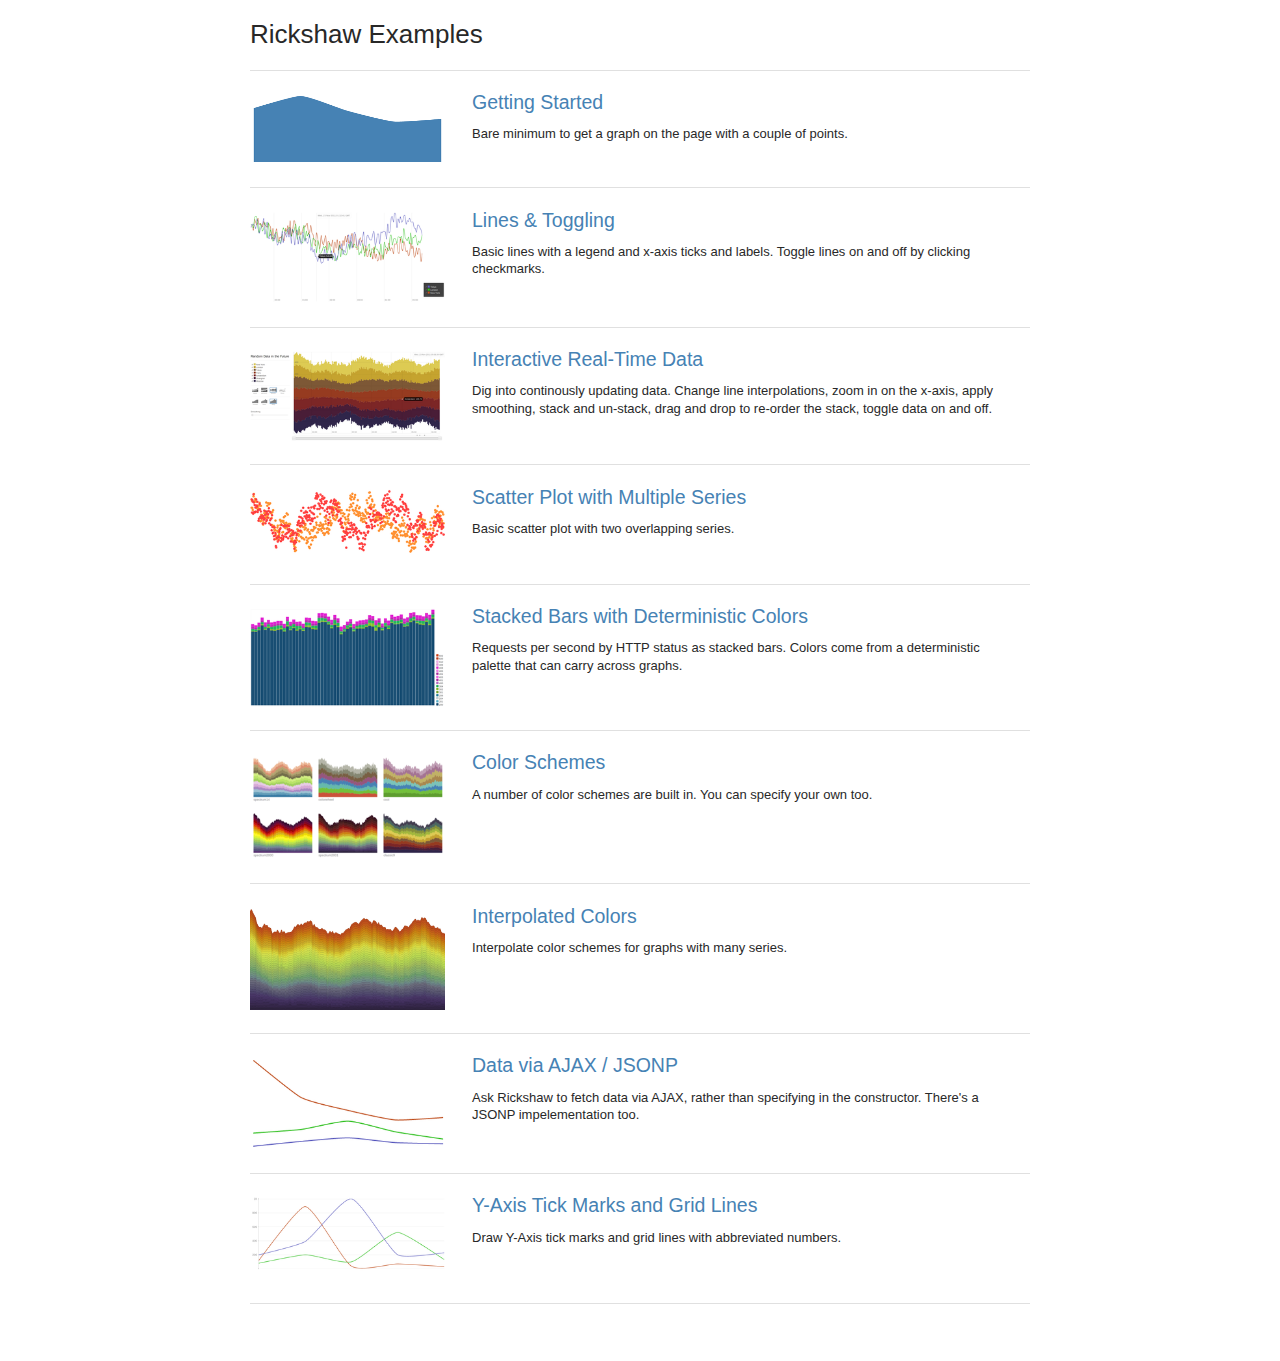
<file: html/scripts/rickshaw/examples/index.html>
<!doctype>
<style>
body {
	width: 780px;
	margin: auto;
	font-family: Arial, Helvetica, sans-serif;
	font-size: 13px;
	color: #282828;
	line-height: 135%;
}
section img {
	width: 25%;
	display: inline-block;
	vertical-align: top;
	margin: 0 3% 0 0;
	border: none;
}
div {
	width: 70%;
	display: inline-block;
	vertical-align: top;
}
a {
	text-decoration: none;
	color: steelblue;
}
a:hover {
	color: lightblue;
}
h1 {
	margin: 1em 0 1em 0;
	font-weight: normal;
}
h2 {
	font-weight: normal;
	margin: 0 0 0.7em 0;
	color: black;
	float: left;
}
section {
	border-top: 1px solid #e0e0e0;
	padding: 1.8em 0;
}
span {
	clear: both;
	display: block;
}
.clear {
	clear: both;
}
#start {
	height: 70px;
}
hr {
	margin-bottom: 40px;
	border: none;
	border-bottom: 1px solid #e0e0e0;
}
</style>
<h1>Rickshaw Examples</h1>

<section>
	<a href="start.html"><img src="screenshots/start.png" id="start"></a>
	<div>
		<h2><a href="start.html">Getting Started</a></h2>
		<span>
			Bare minimum to get a graph on the page with a couple of points.
		</span>
	</div>
</section>

<section>
	<a href="lines.html"><img src="screenshots/lines.png"></a>
	<div>
		<h2><a href="lines.html">Lines & Toggling</a></h2>
		<span>
			Basic lines with a legend and x-axis ticks and labels.  Toggle lines on and off by clicking checkmarks.
		</span>
	</div>
</section>

<section>
	<a href="extensions.html"><img src="screenshots/extensions.png"></a>
	<div>
		<h2><a href="extensions.html">Interactive Real-Time Data</a></h2>
		<span>
			Dig into continously updating data.  Change line interpolations, zoom in on the x-axis, apply smoothing, stack and un-stack, drag and drop to re-order the stack, toggle data on and off.
		</span>
	</div>
</section>

<section>
	<a href="scatterplot.html"><img src="screenshots/scatterplot.png"></a>
	<div>
		<h2><a href="scatterplot.html">Scatter Plot with Multiple Series</a></h2>
		<span>
			Basic scatter plot with two overlapping series.
		</span>
	</div>
</section>

<section>
	<a href="status.html"><img src="screenshots/status.png"></a>
	<div>
		<h2><a href="status.html">Stacked Bars with Deterministic Colors</a></h2>
		<span>
			Requests per second by HTTP status as stacked bars.  Colors come from a deterministic palette that can carry across graphs.
		</span>
	</div>
</section>

<section>
	<a href="colors.html"><img src="screenshots/colors.png"></a>
	<div>
		<h2><a href="colors.html">Color Schemes</a></h2>
		<span>
			A number of color schemes are built in.  You can specify your own too.
		</span>
	</div>
</section>

<section>
	<a href="stops.html"><img src="screenshots/stops.png"></a>
	<div>
		<h2><a href="stops.html">Interpolated Colors</a></h2>
		<span>
			Interpolate color schemes for graphs with many series.
		</span>
	</div>
</section>

<section>
	<a href="ajax.html"><img src="screenshots/ajax.png"></a>
	<div>
		<h2><a href="ajax.html">Data via AJAX / JSONP</a></h2>
		<span>
			Ask Rickshaw to fetch data via AJAX, rather than specifying in the constructor.  There's a JSONP impelementation too.
		</span>
	</div>
</section>

<section>
	<a href="y_axis.html"><img src="screenshots/y_axis.png"></a>
	<div>
		<h2><a href="y_axis.html">Y-Axis Tick Marks and Grid Lines</a></h2>
		<span>
			Draw Y-Axis tick marks and grid lines with abbreviated numbers.
		</span>
	</div>
</section>

<hr>
<br>
</file>
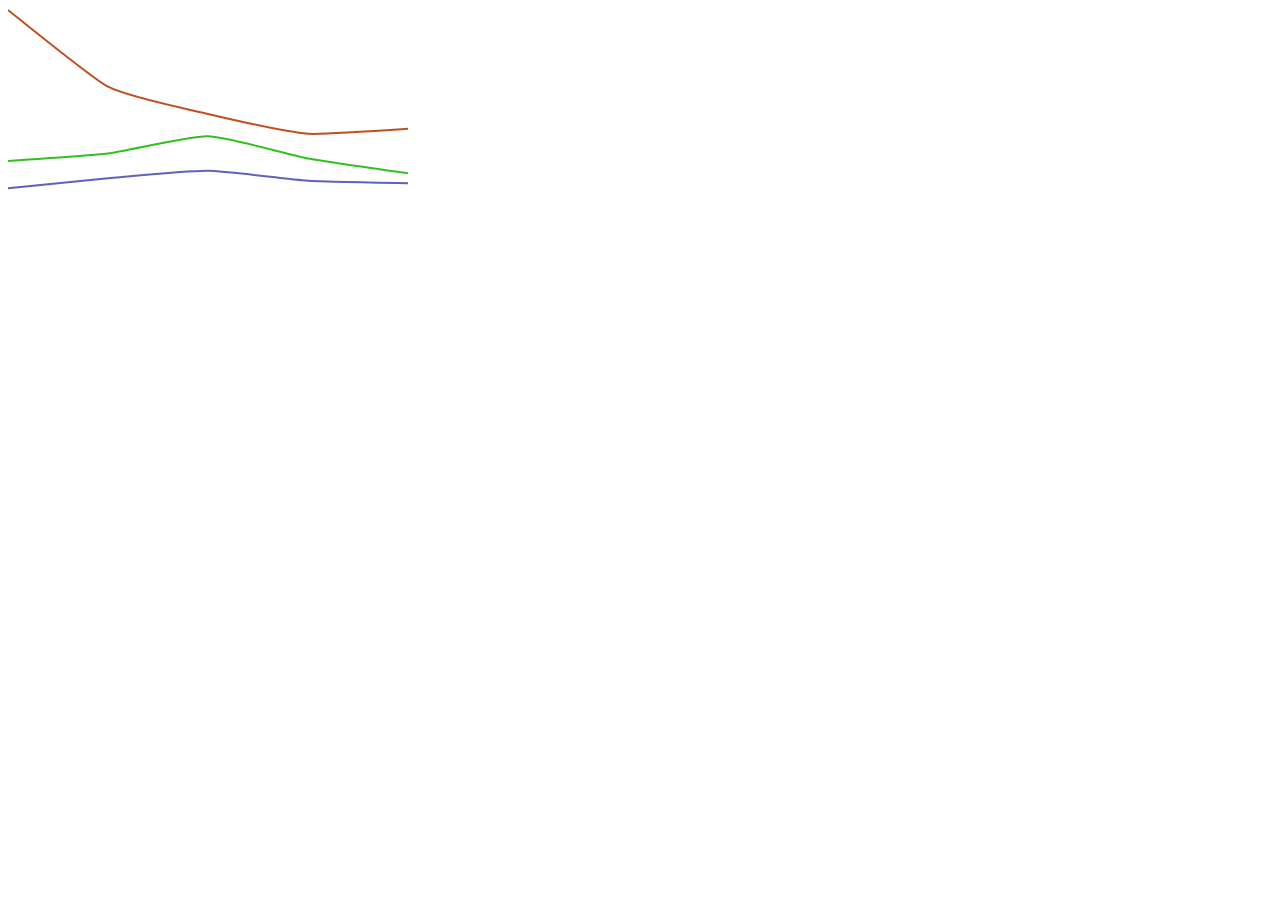
<file: html/scripts/rickshaw/examples/ajax.html>
<!doctype>
<head>
	<link type="text/css" rel="stylesheet" href="../src/css/graph.css">
	<link type="text/css" rel="stylesheet" href="css/lines.css">

	<script src="../vendor/d3.v2.js"></script>

	<script src="https://ajax.googleapis.com/ajax/libs/jquery/1.8.1/jquery.min.js"></script>

	<script src="../rickshaw.js"></script>
</head>
<body>

<div id="chart_container">
	<div id="chart"></div>
</div>

<script>

var ajaxGraph = new Rickshaw.Graph.Ajax( {

	element: document.getElementById("chart"),
	width: 400,
	height: 200,
	renderer: 'line',
	dataURL: 'data/data.json',
	onData: function(d) { d[0].data[0].y = 80; return d },
	series: [
		{
			name: 'New York',
			color: '#c05020',
		}, {
			name: 'London',
			color: '#30c020',
		}, {
			name: 'Tokyo',
			color: '#6060c0'
		}
	]
} );

</script>

</body>
</file>
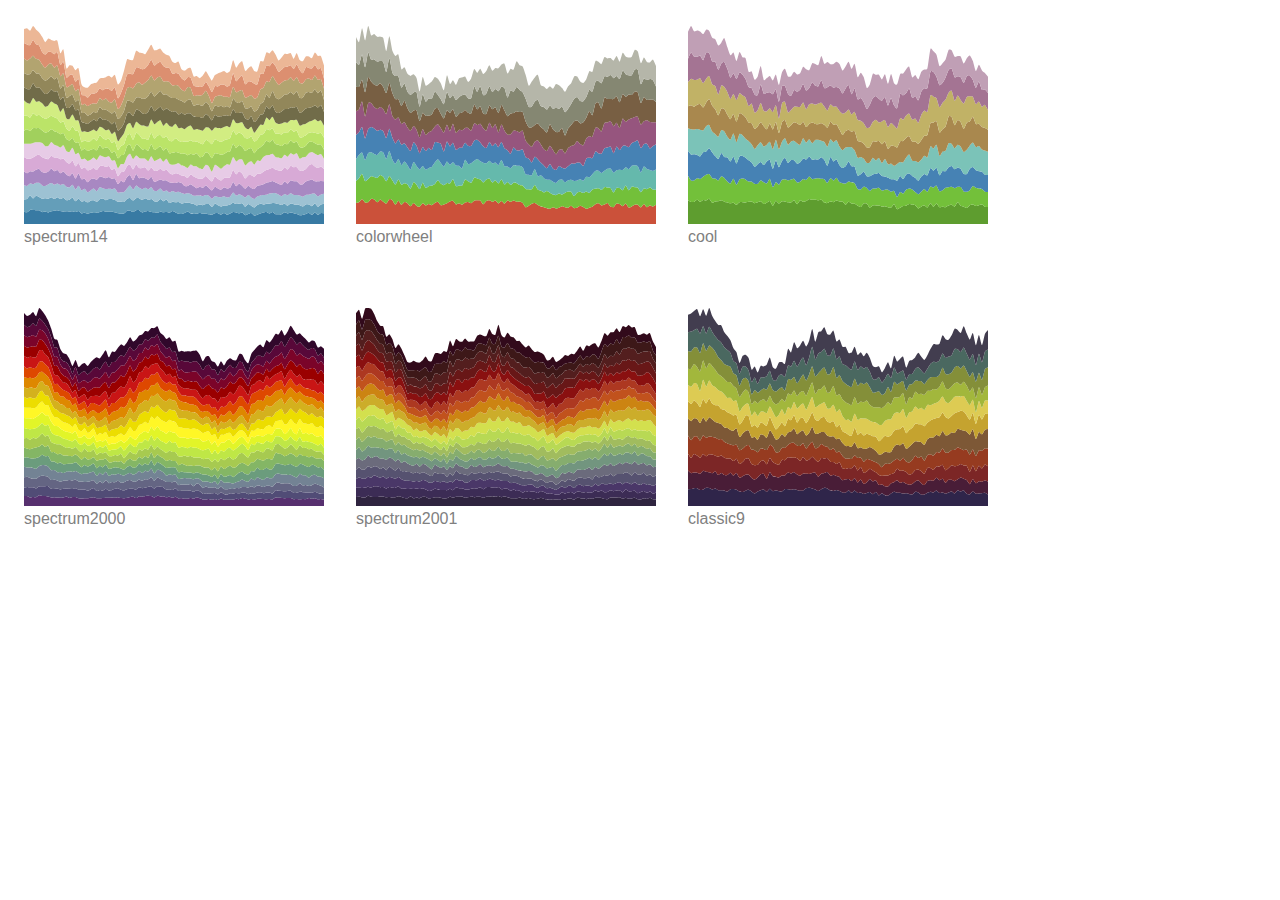
<file: html/scripts/rickshaw/examples/colors.html>
<!doctype>
<link type="text/css" rel="stylesheet" href="../src/css/graph.css">
<link type="text/css" rel="stylesheet" href="css/lines.css">

<script src="../vendor/d3.v2.js"></script>

<script src="../rickshaw.min.js"></script>

<style>
section {
	width: 300px;
	height: 250px;
	float: left;
	margin: 16px;
}
section div {
	width: 300px;
	height: 200px;
}
span {
	font-family: Arial, Helvetica, sans-serif;
	color: #808080;
	display: inline-block;
	margin: 4px 0;
}
</style>

<body>

<script>

var schemes = [
	'spectrum14', 
	'colorwheel', 
	'cool',
	'spectrum2000', 
	'spectrum2001', 
	'classic9'
];

schemes.forEach( function(name) {

	var palette = new Rickshaw.Color.Palette( { scheme: name } );

	var seriesData = [];

	palette.scheme.forEach( function() {
		seriesData.push([]);
	} );

	var random = new Rickshaw.Fixtures.RandomData(150);

	for (var i = 0; i < 100; i++) {
		random.addData(seriesData);
	}

	var section = document.createElement('section');
	var element = document.createElement('div');
	var caption = document.createElement('span');

	caption.innerHTML = name;

	section.appendChild(element);
	section.appendChild(caption);
	document.body.appendChild(section);

	var series = [];

	seriesData.forEach( function(s) {
		series.push( {
			data: s,
			color: palette.color()
		} );
	} );
	
	var graph = new Rickshaw.Graph( {
		element: element,
		series: series
	} );

	graph.render();

} );

</script>

</body>
</file>
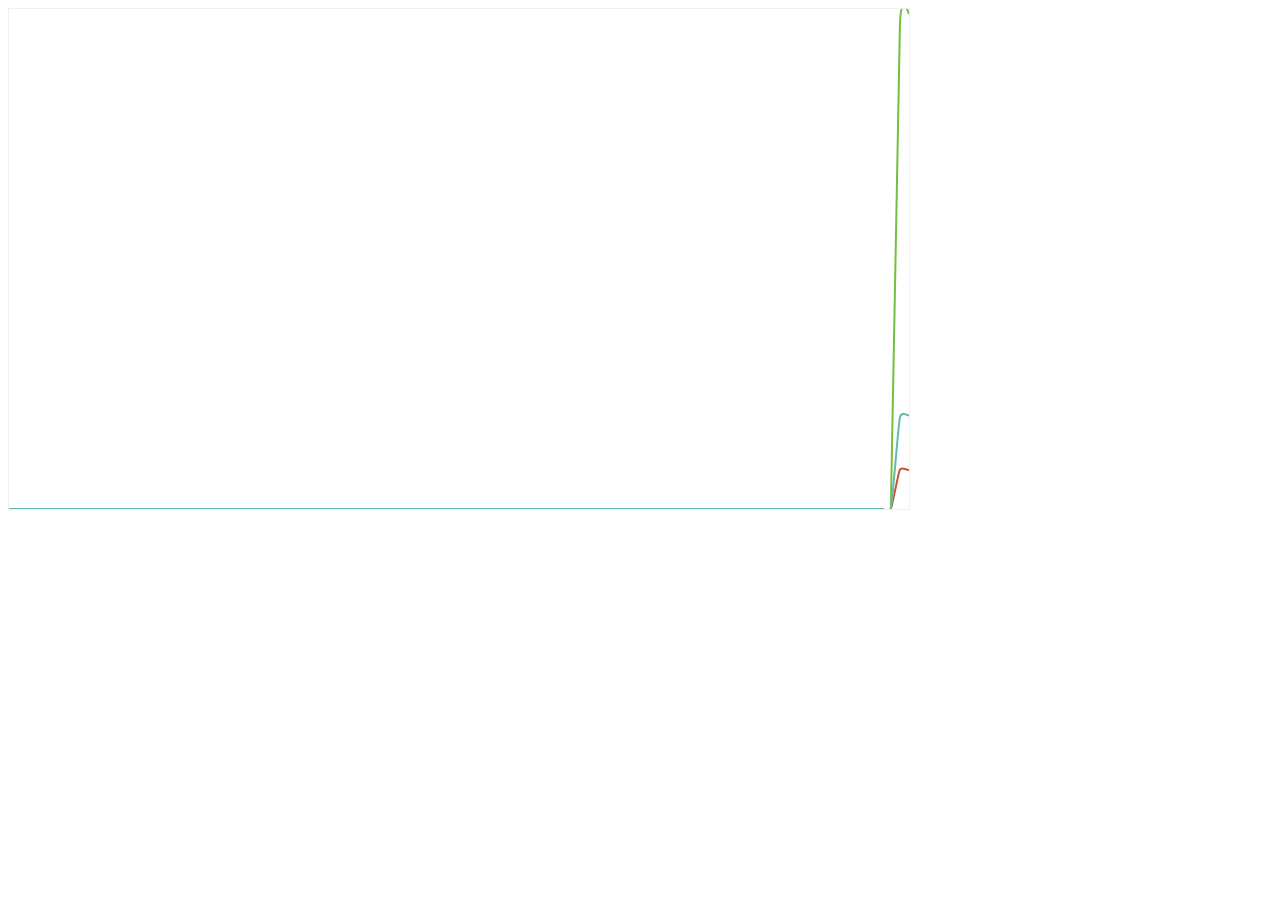
<file: html/scripts/rickshaw/examples/fixed.html>
<!doctype>
<head>
	<link type="text/css" rel="stylesheet" href="../src/css/graph.css">
	<link type="text/css" rel="stylesheet" href="../src/css/detail.css">
	<link type="text/css" rel="stylesheet" href="../src/css/legend.css">
	<link type="text/css" rel="stylesheet" href="css/extensions.css">

	<script src="../vendor/d3.v2.js"></script>

	<script src="../src/js/Rickshaw.js"></script>
	<script src="../src/js/Rickshaw.Class.js"></script>
	<script src="../src/js/Rickshaw.Compat.ClassList.js"></script>
	<script src="../src/js/Rickshaw.Graph.js"></script>
	<script src="../src/js/Rickshaw.Graph.Renderer.js"></script>
	<script src="../src/js/Rickshaw.Graph.Renderer.Stack.js"></script>
	<script src="../src/js/Rickshaw.Graph.Renderer.Line.js"></script>
	<script src="../src/js/Rickshaw.Graph.Renderer.Area.js"></script>
	<script src="../src/js/Rickshaw.Graph.RangeSlider.js"></script>
	<script src="../src/js/Rickshaw.Graph.HoverDetail.js"></script>
	<script src="../src/js/Rickshaw.Graph.Annotate.js"></script>
	<script src="../src/js/Rickshaw.Graph.Legend.js"></script>
	<script src="../src/js/Rickshaw.Graph.Axis.Time.js"></script>
	<script src="../src/js/Rickshaw.Graph.Behavior.Series.Toggle.js"></script>
	<script src="../src/js/Rickshaw.Graph.Behavior.Series.Order.js"></script>
	<script src="../src/js/Rickshaw.Graph.Behavior.Series.Highlight.js"></script>
	<script src="../src/js/Rickshaw.Graph.Smoother.js"></script>
	<script src="../src/js/Rickshaw.Graph.Unstacker.js"></script>
	<script src="../src/js/Rickshaw.Fixtures.Time.js"></script>
	<script src="../src/js/Rickshaw.Fixtures.RandomData.js"></script>
	<script src="../src/js/Rickshaw.Fixtures.Color.js"></script>
	<script src="../src/js/Rickshaw.Color.Palette.js"></script>
	<script src="../src/js/Rickshaw.Series.js"></script>
	<script src="../src/js/Rickshaw.Series.FixedDuration.js"></script>
</head>
<body>

<div id="content">
	<div id="chart"></div>
</div>

<script>

var tv = 250;

// instantiate our graph!
var graph = new Rickshaw.Graph( {
	element: document.getElementById("chart"),
	width: 900,
	height: 500,
	renderer: 'line',
	series: new Rickshaw.Series.FixedDuration([{ name: 'one' }], undefined, {
		timeInterval: tv,
		maxDataPoints: 100,
		timeBase: new Date().getTime() / 1000
	}) 
} );

graph.render();

// add some data every so often

var i = 0;
var iv = setInterval( function() {

	var data = { one: Math.floor(Math.random() * 40) + 120 };

	var randInt = Math.floor(Math.random()*100);
	data.two = (Math.sin(i++ / 40) + 4) * (randInt + 400);
	data.three = randInt + 300;

	graph.series.addData(data);
	graph.render();

}, tv );

</script>

</body>
</file>
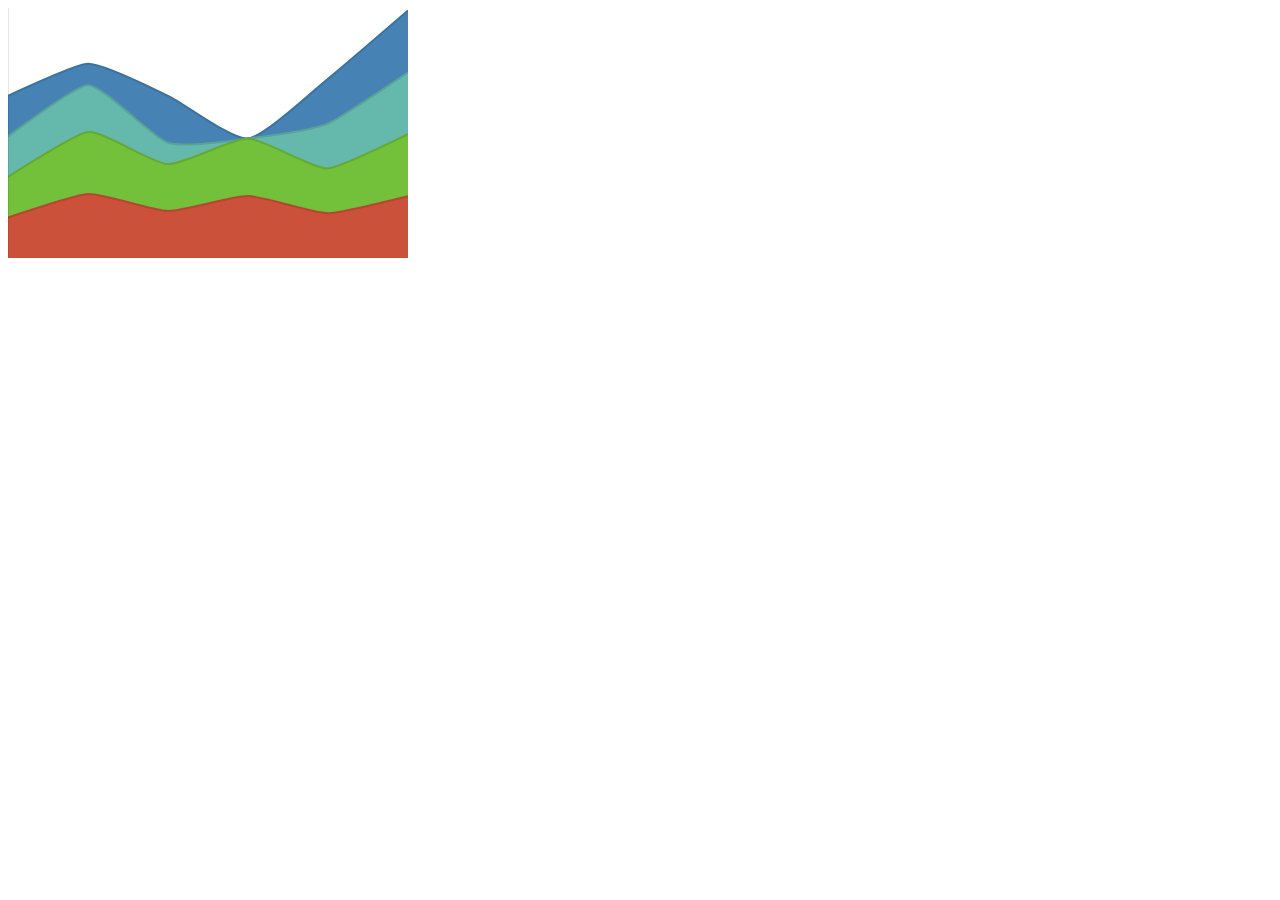
<file: html/scripts/rickshaw/examples/gaps.html>
<!doctype html>

<link type="text/css" rel="stylesheet" href="../src/css/graph.css">
<link type="text/css" rel="stylesheet" href="css/lines.css">
<link type="text/css" rel="stylesheet" href="../rickshaw.css">

<script src="../vendor/d3.v2.js"></script>

<script src="../rickshaw.js"></script>

<div id="chart"></div>

<script>

var palette = new Rickshaw.Color.Palette();

var graph = new Rickshaw.Graph( {
	element: document.getElementById("chart"),
	renderer: 'area',
	stroke: true,
	series: [
		{
			data: [ { x: 0, y: 19 }, { x: 1, y: 30 }, { x: 2, y: 22 }, { x: 3, y: 29 }, { x: 4, y: 21 }, { x: 5, y: 29 } ],
			name: 'new york',
			color: palette.color()
		}, {
			data: [ { x: 0, y: 19 }, { x: 1, y: 29 }, { x: 2, y: 22 }, { x: 3, y: 27 }, { x: 4, y: 21 }, { x: 5, y: 29 } ],
			name: 'boston',
			color: palette.color()
		}, {
			data: [ { x: 0, y: 19 }, { x: 1, y: 22 }, { x: 2, y: 10 }, { x: 3, y: null }, { x: 4, y: 21 }, { x: 5, y: 29 } ],
			name: 'los angeles',
			color: palette.color()
		}, {
			data: [ { x: 0, y: 19 }, { x: 1, y: 10 }, { x: 2, y: 22 }, { x: 3, y: null }, { x: 4, y: 21 }, { x: 5, y: 29 } ],
			name: 'san francisco',
			color: palette.color()
		}
	]
} );

graph.render();

new Rickshaw.Graph.HoverDetail({ graph: graph });

</script>
</file>
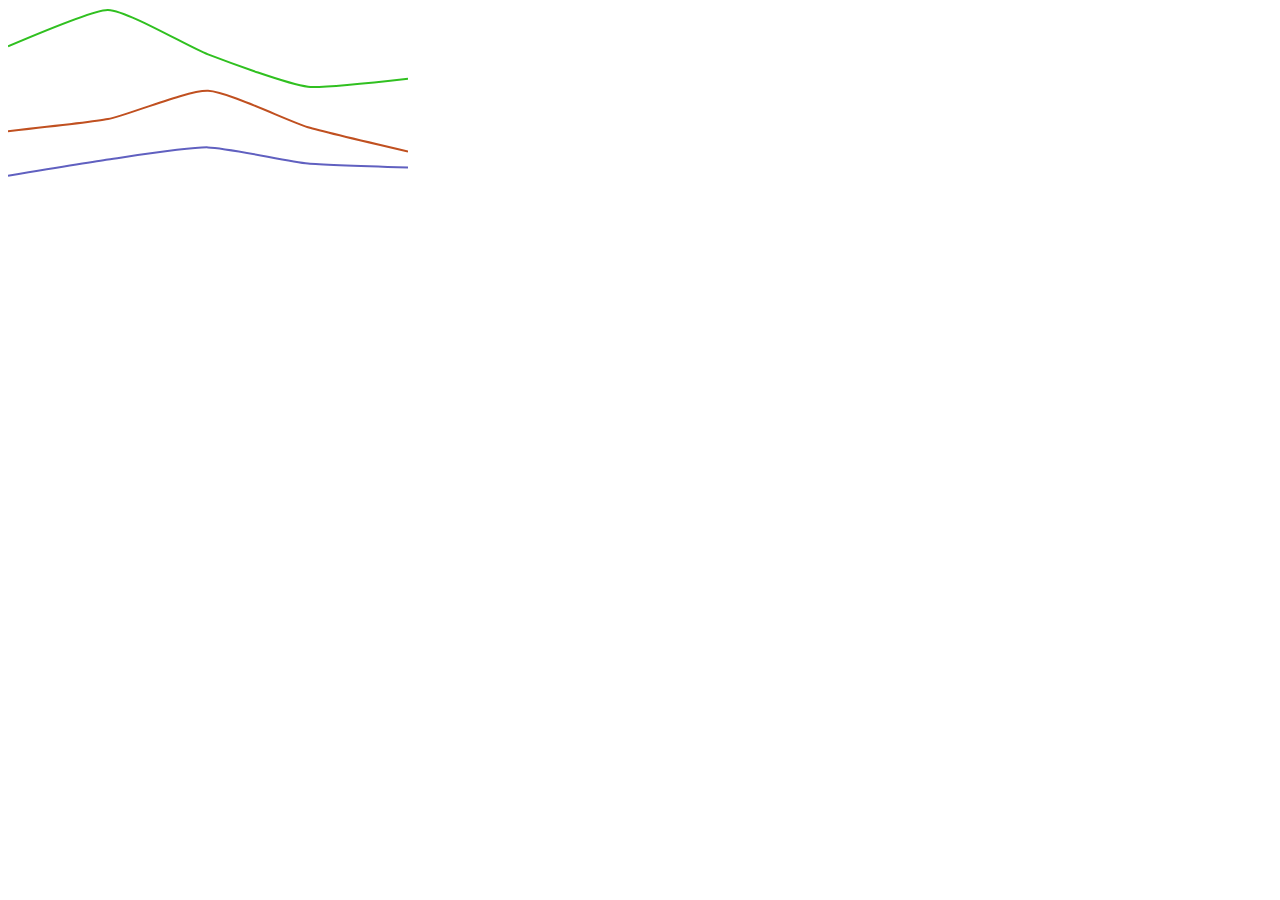
<file: html/scripts/rickshaw/examples/jsonp.html>
<!doctype>
<head>
	<link type="text/css" rel="stylesheet" href="../src/css/graph.css">
	<link type="text/css" rel="stylesheet" href="css/lines.css">

	<script src="../vendor/d3.v2.js"></script>

	<script src="https://ajax.googleapis.com/ajax/libs/jquery/1.8.1/jquery.min.js"></script>

	<script src="../rickshaw.js"></script>
</head>
<body>

<div id="chart_container">
	<div id="chart"></div>
</div>

<script>

// subclass to hard-code callback name so we can call this in a static context

Rickshaw.Graph.JSONP.Static = Rickshaw.Class.create( Rickshaw.Graph.JSONP, {
	request: function() {
		$.ajax( {
			url: this.dataURL,
			success: this.success.bind(this),
			error: this.error.bind(this),
			dataType: 'jsonp',
			jsonpCallback: 'callback'
		} );
	}
} );

var jsonpGraph = new Rickshaw.Graph.JSONP.Static( {

	element: document.getElementById("chart"),
	width: 400,
	height: 200,
	renderer: 'line',
	dataURL: 'data/data.jsonp',
	onData: function(d) { Rickshaw.Series.zeroFill(d); return d },
	series: [
		{
			name: 'New York',
			color: '#c05020',
		}, {
			name: 'London',
			color: '#30c020',
		}, {
			name: 'Tokyo',
			color: '#6060c0'
		}
	]
} );

</script>

</body>
</file>
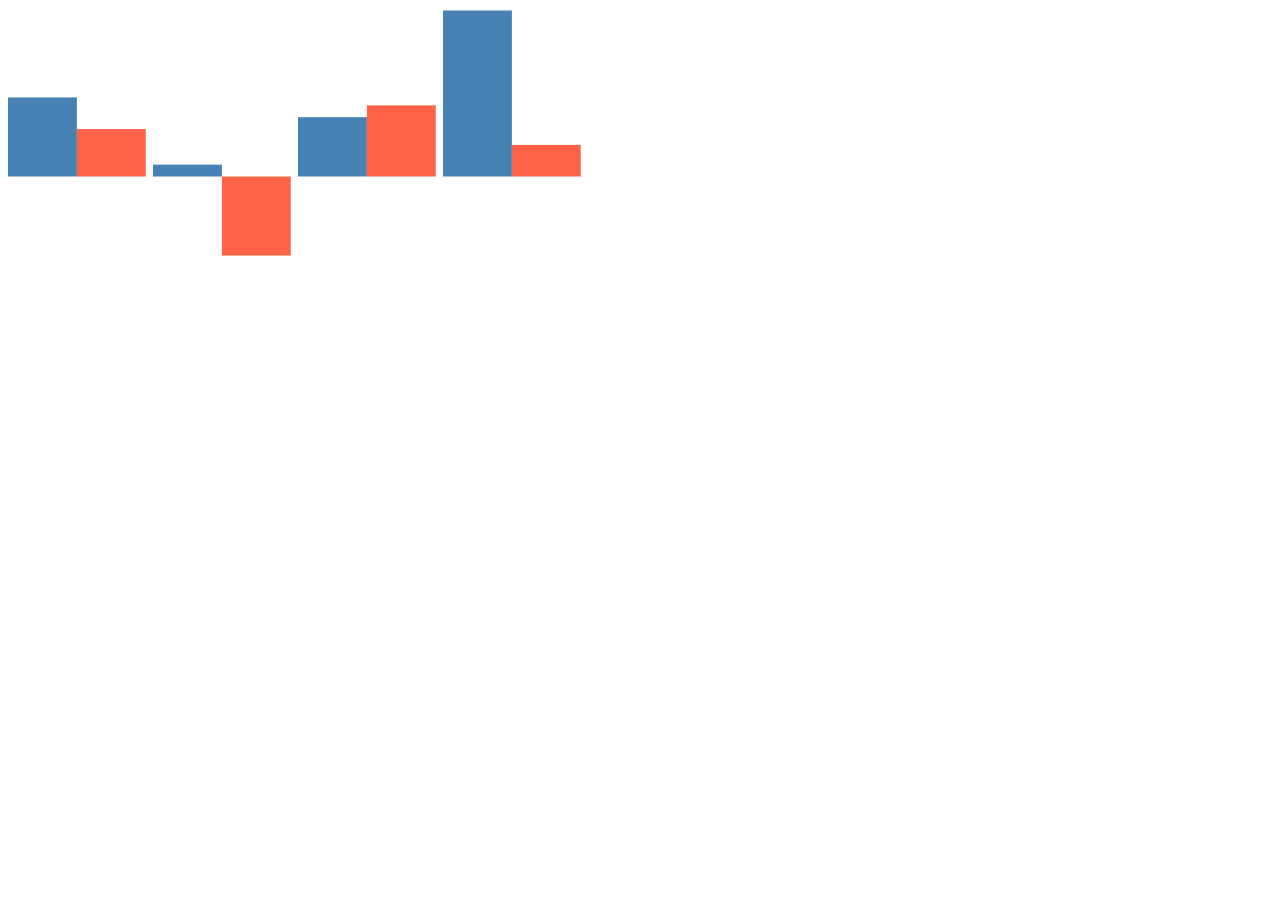
<file: html/scripts/rickshaw/examples/negative.html>
<!doctype>

<link type="text/css" rel="stylesheet" href="../src/css/graph.css">
<link type="text/css" rel="stylesheet" href="css/lines.css">

<script src="../vendor/d3.v2.js"></script>

<script src="../rickshaw.js"></script>

<div id="chart"></div>

<script>

var graph = new Rickshaw.Graph({
	unstack: true,
	element: document.querySelector("#chart"),
	width: 580,
	height: 250,
	min: 'auto',
	renderer: 'bar',
	series: [ {
		color: 'steelblue',
		data: [ { x: 0, y: 20 }, { x: 1, y: 3 }, { x: 2, y: 15 }, { x: 3, y: 42 } ]
	}, {
		color: 'tomato',
		data: [ { x: 0, y: 12 }, { x: 1, y: -20 }, { x: 2, y: 18 }, { x: 3, y: 8 } ]
	} ]
});

graph.render();

</script>
</file>
<file: html/scripts/rickshaw/src/css/graph.css>
/* graph */

.rickshaw_graph {
	position: relative;
}
.rickshaw_graph svg {
	display: block;	
	overflow: hidden;
}

/* ticks */

.rickshaw_graph .x_tick {
	position: absolute;
	top: 0;
	bottom: 0;
	width: 0px;
	border-left: 1px dotted rgba(0, 0, 0, 0.2);
	pointer-events: none;
}
.rickshaw_graph .x_tick .title {
	position: absolute;
	font-size: 12px;
	font-family: Arial, sans-serif;
	opacity: 0.5;
	white-space: nowrap;
	margin-left: 3px;
	bottom: 1px;
}

/* annotations */

.rickshaw_annotation_timeline {
	height: 1px;
	border-top: 1px solid #e0e0e0;
	margin-top: 10px;
	position: relative;
}
.rickshaw_annotation_timeline .annotation {
	position: absolute;
	height: 6px;
	width: 6px;
	margin-left: -2px;
	top: -3px;
	border-radius: 5px;
	background-color: rgba(0, 0, 0, 0.25);
}
.rickshaw_graph .annotation_line {
	position: absolute;
	top: 0;
	bottom: -6px;
	width: 0px;
	border-left: 2px solid rgba(0, 0, 0, 0.3);
	display: none;
}
.rickshaw_graph .annotation_line.active {
	display: block;
}

.rickshaw_graph .annotation_range {
        background: rgba(0, 0, 0, 0.1);
        display: none;
        position: absolute;
        top: 0;
        bottom: -6px;
        z-index: -10;
}
.rickshaw_graph .annotation_range.active {
        display: block;
}
.rickshaw_graph .annotation_range.active.offscreen {
        display: none;
}

.rickshaw_annotation_timeline .annotation .content {
	background: white;
	color: black;
	opacity: 0.9;
	padding: 5px 5px;
	box-shadow: 0 0 2px rgba(0, 0, 0, 0.8);
	border-radius: 3px;
	position: relative;
	z-index: 20;
	font-size: 12px;
	padding: 6px 8px 8px;
	top: 18px;
	left: -11px;
	width: 160px;
	display: none;
	cursor: pointer;
}
.rickshaw_annotation_timeline .annotation .content:before {
	content: "\25b2";
	position: absolute;
	top: -11px;
	color: white;
	text-shadow: 0 -1px 1px rgba(0, 0, 0, 0.8);
}
.rickshaw_annotation_timeline .annotation.active,
.rickshaw_annotation_timeline .annotation:hover {
	background-color: rgba(0, 0, 0, 0.8);
	cursor: none;
}
.rickshaw_annotation_timeline .annotation .content:hover {
	z-index: 50;
}
.rickshaw_annotation_timeline .annotation.active .content {
	display: block;
}
.rickshaw_annotation_timeline .annotation:hover .content {
	display: block;
	z-index: 50;
}
.rickshaw_graph .y_axis {
	fill: none;
}
.rickshaw_graph .y_ticks .tick {
	stroke: rgba(0, 0, 0, 0.16);
	stroke-width: 2px;
	shape-rendering: crisp-edges;
	pointer-events: none;
}
.rickshaw_graph .y_grid .tick {
	z-index: -1;
	stroke: rgba(0, 0, 0, 0.20);
	stroke-width: 1px;
	stroke-dasharray: 1 1;
}
.rickshaw_graph .y_grid path {
	fill: none;
	stroke: none;
}
.rickshaw_graph .y_ticks path {
	fill: none;
	stroke: #808080;
}
.rickshaw_graph .y_ticks text {
	opacity: 0.5;
	font-size: 12px;
	pointer-events: none;
}
.rickshaw_graph .x_tick.glow .title,
.rickshaw_graph .y_ticks.glow text {
	fill: black;
	color: black;
	text-shadow: 
		-1px 1px 0 rgba(255, 255, 255, 0.1),
		1px -1px 0 rgba(255, 255, 255, 0.1),
		1px 1px 0 rgba(255, 255, 255, 0.1),
		0px 1px 0 rgba(255, 255, 255, 0.1),
		0px -1px 0 rgba(255, 255, 255, 0.1),
		1px 0px 0 rgba(255, 255, 255, 0.1),
		-1px 0px 0 rgba(255, 255, 255, 0.1),
		-1px -1px 0 rgba(255, 255, 255, 0.1);
}
.rickshaw_graph .x_tick.inverse .title,
.rickshaw_graph .y_ticks.inverse text {
	fill: white;
	color: white;
	text-shadow: 
		-1px 1px 0 rgba(0, 0, 0, 0.8),
		1px -1px 0 rgba(0, 0, 0, 0.8),
		1px 1px 0 rgba(0, 0, 0, 0.8),
		0px 1px 0 rgba(0, 0, 0, 0.8),
		0px -1px 0 rgba(0, 0, 0, 0.8),
		1px 0px 0 rgba(0, 0, 0, 0.8),
		-1px 0px 0 rgba(0, 0, 0, 0.8),
		-1px -1px 0 rgba(0, 0, 0, 0.8);
}
</file>
<file: html/scripts/rickshaw/examples/css/lines.css>
div, span, p, td {
	font-family: Arial, sans-serif;
}
#chart {
	display: inline-block;
}
#legend {
	display: inline-block;
	position: relative;
	left: 8px;
}
#legend_container {
	position: absolute;
	right: 0;
	bottom: 26px;
	width: 0;
}
#chart_container {
	float: left;
	position: relative;
}
</file>
<file: html/scripts/rickshaw/src/css/detail.css>
.rickshaw_graph .detail {
	pointer-events: none;
	position: absolute;
	top: 0;
	z-index: 2;
	background: rgba(0, 0, 0, 0.1);
	bottom: 0;
	width: 1px;
	transition: opacity 0.25s linear;
	-moz-transition: opacity 0.25s linear;
	-o-transition: opacity 0.25s linear;
	-webkit-transition: opacity 0.25s linear;
}
.rickshaw_graph .detail.inactive {
	opacity: 0;
}
.rickshaw_graph .detail .item.active {
	opacity: 1;
}
.rickshaw_graph .detail .x_label {
	font-family: Arial, sans-serif;
	border-radius: 3px;
	padding: 6px;
	opacity: 0.5;
	border: 1px solid #e0e0e0;
	font-size: 12px;
	position: absolute;
	background: white;
	white-space: nowrap;
}
.rickshaw_graph .detail .item {
	position: absolute;
	z-index: 2;
	border-radius: 3px;
	padding: 0.25em;
	font-size: 12px;
	font-family: Arial, sans-serif;
	opacity: 0;
	background: rgba(0, 0, 0, 0.4);
	color: white;
	border: 1px solid rgba(0, 0, 0, 0.4);
	margin-left: 1em;
	margin-top: -1em;
	white-space: nowrap;
}
.rickshaw_graph .detail .item.active {
	opacity: 1;
	background: rgba(0, 0, 0, 0.8);
}
.rickshaw_graph .detail .item:before {
	content: "\25c2";
	position: absolute;
	left: -0.5em;
	color: rgba(0, 0, 0, 0.7);
	width: 0;
}
.rickshaw_graph .detail .dot {
	width: 4px;
	height: 4px;
	margin-left: -4px;
	margin-top: -3px;
	border-radius: 5px;
	position: absolute;
	box-shadow: 0 0 2px rgba(0, 0, 0, 0.6);
	background: white;
	border-width: 2px;
	border-style: solid;
	display: none;
	background-clip: padding-box;
}
.rickshaw_graph .detail .dot.active {
	display: block;
}
</file>
<file: html/scripts/rickshaw/src/css/legend.css>
.rickshaw_legend {
	font-family: Arial;
	font-size: 12px;
	color: white;
	background: #404040;
	display: inline-block;
	padding: 12px 5px; 
	border-radius: 2px;
	position: relative;
}
.rickshaw_legend:hover {
	z-index: 10;
}
.rickshaw_legend .swatch {
	width: 10px;
	height: 10px;
	border: 1px solid rgba(0, 0, 0, 0.2);
}
.rickshaw_legend .line {
	clear: both;
	line-height: 140%;
	padding-right: 15px;
}
.rickshaw_legend .line .swatch {
	display: inline-block;
	margin-right: 3px;
	border-radius: 2px;
}
.rickshaw_legend .label {
	margin: 0;
	white-space: nowrap;
	display: inline;
	font-size: inherit;
	background-color: transparent;
	color: inherit;
	font-weight: normal;
	line-height: normal;
	padding: 0px;
	text-shadow: none;
}
.rickshaw_legend .action:hover {
	opacity: 0.6;
}
.rickshaw_legend .action {
	margin-right: 0.2em;
	font-size: 10px;
	opacity: 0.2;
	cursor: pointer;
	font-size: 14px;
}
.rickshaw_legend .line.disabled {
	opacity: 0.4;
}
.rickshaw_legend ul {
	list-style-type: none;
	margin: 0;
	padding: 0;
	margin: 2px;
	cursor: pointer;
}
.rickshaw_legend li {
	padding: 0 0 0 2px;
	min-width: 80px;
	white-space: nowrap;
}
.rickshaw_legend li:hover {
	background: rgba(255, 255, 255, 0.08);
	border-radius: 3px;
}
.rickshaw_legend li:active {
	background: rgba(255, 255, 255, 0.2);
	border-radius: 3px;
}
</file>
<file: html/scripts/rickshaw/examples/css/extensions.css>
div, span, p, td {
	font-family: Arial, sans-serif;
}
#content {
	width: 1200px;
}
#chart {
	display: inline-block;
}
#chart path {
	-webkit-transition: opacity 0.2s linear;
}
#slider {
	margin-top: 10px;
}
#legend {
	display: inline-block;
	position: relative;
	left: 8px;
}
#legend_container {
	position: absolute;
	right: 0;
	bottom: 26px;
	width: 0;
}
#chart_container {
	position: relative;
	display: inline-block;
}
#smoother {
	margin: 0 0 10px 16px;
	width: 100px;
}
.rickshaw_graph .detail {
	left: -1000;
}
#chart {
	border: 1px solid #f0f0f0;
}
#side_panel {
	padding: 0 20px 20px 0;
	width: 240px;
	display: inline-block;
	vertical-align: top;
}
#side_panel section {
	color: #505050;
	font-size: 12px;
}
#side_panel section h6 {
	margin: 0 0 1em 0;
	font-size: 12px;
	font-weight: normal;
}
#side_panel .ui-slider-horizontal {
	height: 1px !important;
	border-color: #e0e0e0;
	margin-bottom: 10px;
}
#side_panel .ui-slider-handle {
	border-color: #a0a0a0;
	height: 9px !important;
	width: 9px !important;
	top: -5px !important;
	border-radius: 6px;
	outline: none;
	cursor: pointer;
}
#legend {
	background-color: white;
	margin-left: 0;
	padding: 0;
	left: 0;
}
#legend .label {
	color: #404040;
}
#legend .action {
	color: black;
	opacity: 0.5;
}
#legend ul {
	padding: 0;
}
h1 {
	font-family: Franklin Gothic Medium, UnDotum, Helvetica, Arial;
	font-weight: normal;
	font-size: 20px;
}
section {
	border: none;
	border-top: 1px solid #eaeaea;
	padding: 15px 0;
}
#smoother {
	margin: 5px 0 0 10px;
	width: 90%;
}
label.disabled {
	opacity: 0.4;
}
#renderer_form.toggler {
	display: block;
	margin: 0;
}
#renderer_form.toggler input[type=radio]:checked {
	outline: 2px solid steelblue;
}
#renderer_form.toggler input[type=radio] {
	-moz-appearance: button;
	background: white;
	margin: 0 7px;
	width: 39px;
	height: 26px;
	position: absolute;
}
#renderer_form.toggler label {
	display: inline-block;
	padding: 0;
	width: 39px;
	padding-top: 27px;
	text-align: center;
	font-size: 10px;
	color: #808080;
	background-repeat: no-repeat;
	position: relative;
	margin: 0 7px;
	cursor: pointer;
}
#interpolation_form,
#offset_form {
	vertical-align: top;
	display: inline-block;
	width: 45%;
}
#interpolation_form label,
#offset_form label {
	display: block;
}
label[for=area] {
	background: url(../images/om_stack.png);
}
label[for=line] {
	background: url(../images/om_lines.png);
}
label[for=bar] {
	background: url(../images/om_bar.png);
}
label[for=scatter] {
	background: url(../images/om_scatter.png);
}
#offset_form label,
#interpolation_form label {
	background-repeat: no-repeat;
	background-position: 2em center;
	cursor: pointer;
	cursor: hand;
}
#offset_form label span,
#interpolation_form label span {
	padding-left: 36px;
}
label[for=stack] {
	background-image: url(../images/offset_stack.png);
}
label[for=pct] {
	background-image: url(../images/offset_pct.png);
}
label[for=stream] {
	background-image: url(../images/offset_stream.png);
}
label[for=value] {
	background-image: url(../images/offset_value.png);
}
label[for=cardinal] {
	background-image: url(../images/interp_cardinal.png);
}
label[for=linear] {
	background-image: url(../images/interp_linear.png);
}
label[for=step] {
	background-image: url(../images/interp_step.png);
}
</file>
<file: html/scripts/rickshaw/rickshaw.css>
.rickshaw_graph .detail {
	pointer-events: none;
	position: absolute;
	top: 0;
	z-index: 2;
	background: rgba(0, 0, 0, 0.1);
	bottom: 0;
	width: 1px;
	transition: opacity 0.25s linear;
	-moz-transition: opacity 0.25s linear;
	-o-transition: opacity 0.25s linear;
	-webkit-transition: opacity 0.25s linear;
}
.rickshaw_graph .detail.inactive {
	opacity: 0;
}
.rickshaw_graph .detail .item.active {
	opacity: 1;
}
.rickshaw_graph .detail .x_label {
	font-family: Arial, sans-serif;
	border-radius: 3px;
	padding: 6px;
	opacity: 0.5;
	border: 1px solid #e0e0e0;
	font-size: 12px;
	position: absolute;
	background: white;
	white-space: nowrap;
}
.rickshaw_graph .detail .item {
	position: absolute;
	z-index: 2;
	border-radius: 3px;
	padding: 0.25em;
	font-size: 12px;
	font-family: Arial, sans-serif;
	opacity: 0;
	background: rgba(0, 0, 0, 0.4);
	color: white;
	border: 1px solid rgba(0, 0, 0, 0.4);
	margin-left: 1em;
	margin-top: -1em;
	white-space: nowrap;
}
.rickshaw_graph .detail .item.active {
	opacity: 1;
	background: rgba(0, 0, 0, 0.8);
}
.rickshaw_graph .detail .item:before {
	content: "\25c2";
	position: absolute;
	left: -0.5em;
	color: rgba(0, 0, 0, 0.7);
	width: 0;
}
.rickshaw_graph .detail .dot {
	width: 4px;
	height: 4px;
	margin-left: -4px;
	margin-top: -3px;
	border-radius: 5px;
	position: absolute;
	box-shadow: 0 0 2px rgba(0, 0, 0, 0.6);
	background: white;
	border-width: 2px;
	border-style: solid;
	display: none;
	background-clip: padding-box;
}
.rickshaw_graph .detail .dot.active {
	display: block;
}
/* graph */

.rickshaw_graph {
	position: relative;
}
.rickshaw_graph svg {
	display: block;	
	overflow: hidden;
}

/* ticks */

.rickshaw_graph .x_tick {
	position: absolute;
	top: 0;
	bottom: 0;
	width: 0px;
	border-left: 1px dotted rgba(0, 0, 0, 0.2);
	pointer-events: none;
}
.rickshaw_graph .x_tick .title {
	position: absolute;
	font-size: 12px;
	font-family: Arial, sans-serif;
	opacity: 0.5;
	white-space: nowrap;
	margin-left: 3px;
	bottom: 1px;
}

/* annotations */

.rickshaw_annotation_timeline {
	height: 1px;
	border-top: 1px solid #e0e0e0;
	margin-top: 10px;
	position: relative;
}
.rickshaw_annotation_timeline .annotation {
	position: absolute;
	height: 6px;
	width: 6px;
	margin-left: -2px;
	top: -3px;
	border-radius: 5px;
	background-color: rgba(0, 0, 0, 0.25);
}
.rickshaw_graph .annotation_line {
	position: absolute;
	top: 0;
	bottom: -6px;
	width: 0px;
	border-left: 2px solid rgba(0, 0, 0, 0.3);
	display: none;
}
.rickshaw_graph .annotation_line.active {
	display: block;
}

.rickshaw_graph .annotation_range {
        background: rgba(0, 0, 0, 0.1);
        display: none;
        position: absolute;
        top: 0;
        bottom: -6px;
        z-index: -10;
}
.rickshaw_graph .annotation_range.active {
        display: block;
}
.rickshaw_graph .annotation_range.active.offscreen {
        display: none;
}

.rickshaw_annotation_timeline .annotation .content {
	background: white;
	color: black;
	opacity: 0.9;
	padding: 5px 5px;
	box-shadow: 0 0 2px rgba(0, 0, 0, 0.8);
	border-radius: 3px;
	position: relative;
	z-index: 20;
	font-size: 12px;
	padding: 6px 8px 8px;
	top: 18px;
	left: -11px;
	width: 160px;
	display: none;
	cursor: pointer;
}
.rickshaw_annotation_timeline .annotation .content:before {
	content: "\25b2";
	position: absolute;
	top: -11px;
	color: white;
	text-shadow: 0 -1px 1px rgba(0, 0, 0, 0.8);
}
.rickshaw_annotation_timeline .annotation.active,
.rickshaw_annotation_timeline .annotation:hover {
	background-color: rgba(0, 0, 0, 0.8);
	cursor: none;
}
.rickshaw_annotation_timeline .annotation .content:hover {
	z-index: 50;
}
.rickshaw_annotation_timeline .annotation.active .content {
	display: block;
}
.rickshaw_annotation_timeline .annotation:hover .content {
	display: block;
	z-index: 50;
}
.rickshaw_graph .y_axis {
	fill: none;
}
.rickshaw_graph .y_ticks .tick {
	stroke: rgba(0, 0, 0, 0.16);
	stroke-width: 2px;
	shape-rendering: crisp-edges;
	pointer-events: none;
}
.rickshaw_graph .y_grid .tick {
	z-index: -1;
	stroke: rgba(0, 0, 0, 0.20);
	stroke-width: 1px;
	stroke-dasharray: 1 1;
}
.rickshaw_graph .y_grid path {
	fill: none;
	stroke: none;
}
.rickshaw_graph .y_ticks path {
	fill: none;
	stroke: #808080;
}
.rickshaw_graph .y_ticks text {
	opacity: 0.5;
	font-size: 12px;
	pointer-events: none;
}
.rickshaw_graph .x_tick.glow .title,
.rickshaw_graph .y_ticks.glow text {
	fill: black;
	color: black;
	text-shadow: 
		-1px 1px 0 rgba(255, 255, 255, 0.1),
		1px -1px 0 rgba(255, 255, 255, 0.1),
		1px 1px 0 rgba(255, 255, 255, 0.1),
		0px 1px 0 rgba(255, 255, 255, 0.1),
		0px -1px 0 rgba(255, 255, 255, 0.1),
		1px 0px 0 rgba(255, 255, 255, 0.1),
		-1px 0px 0 rgba(255, 255, 255, 0.1),
		-1px -1px 0 rgba(255, 255, 255, 0.1);
}
.rickshaw_graph .x_tick.inverse .title,
.rickshaw_graph .y_ticks.inverse text {
	fill: white;
	color: white;
	text-shadow: 
		-1px 1px 0 rgba(0, 0, 0, 0.8),
		1px -1px 0 rgba(0, 0, 0, 0.8),
		1px 1px 0 rgba(0, 0, 0, 0.8),
		0px 1px 0 rgba(0, 0, 0, 0.8),
		0px -1px 0 rgba(0, 0, 0, 0.8),
		1px 0px 0 rgba(0, 0, 0, 0.8),
		-1px 0px 0 rgba(0, 0, 0, 0.8),
		-1px -1px 0 rgba(0, 0, 0, 0.8);
}
.rickshaw_legend {
	font-family: Arial;
	font-size: 12px;
	color: white;
	background: #404040;
	display: inline-block;
	padding: 12px 5px; 
	border-radius: 2px;
	position: relative;
}
.rickshaw_legend:hover {
	z-index: 10;
}
.rickshaw_legend .swatch {
	width: 10px;
	height: 10px;
	border: 1px solid rgba(0, 0, 0, 0.2);
}
.rickshaw_legend .line {
	clear: both;
	line-height: 140%;
	padding-right: 15px;
}
.rickshaw_legend .line .swatch {
	display: inline-block;
	margin-right: 3px;
	border-radius: 2px;
}
.rickshaw_legend .label {
	white-space: nowrap;
	display: inline;
}
.rickshaw_legend .action:hover {
	opacity: 0.6;
}
.rickshaw_legend .action {
	margin-right: 0.2em;
	font-size: 10px;
	opacity: 0.2;
	cursor: pointer;
	font-size: 14px;
}
.rickshaw_legend .line.disabled {
	opacity: 0.4;
}
.rickshaw_legend ul {
	list-style-type: none;
	margin: 0;
	padding: 0;
	margin: 2px;
	cursor: pointer;
}
.rickshaw_legend li {
	padding: 0 0 0 2px;
	min-width: 80px;
	white-space: nowrap;
}
.rickshaw_legend li:hover {
	background: rgba(255, 255, 255, 0.08);
	border-radius: 3px;
}
.rickshaw_legend li:active {
	background: rgba(255, 255, 255, 0.2);
	border-radius: 3px;
}
</file>
